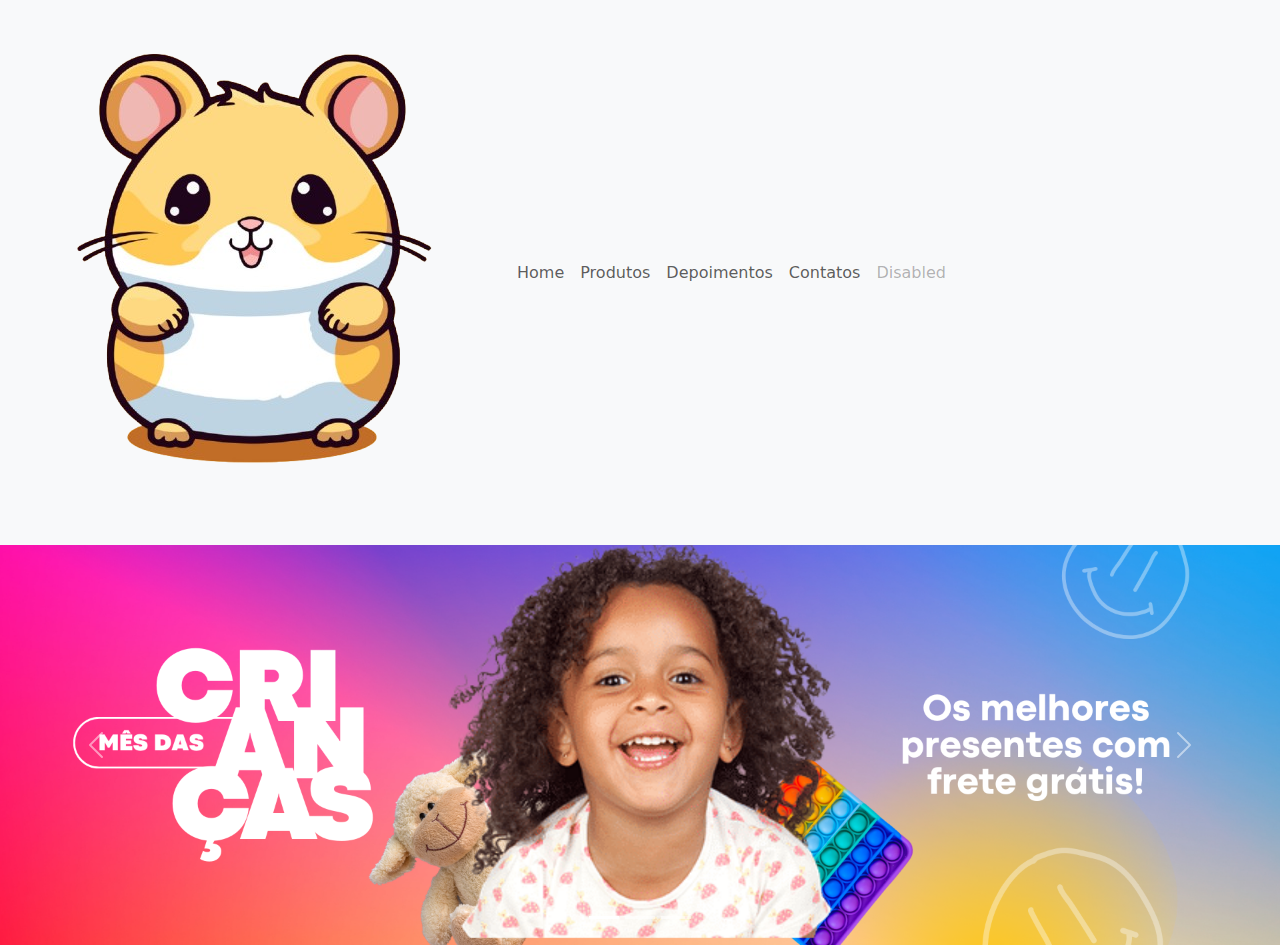
<file: peraphone/index.html>
<!DOCTYPE html>
<html lang="pt-br">
<head>
    <meta charset="UTF-8">
    <meta name="viewport" content="width=device-width, initial-scale=1.0">
    <title>peraphone</title>
    <link href="https://cdn.jsdelivr.net/npm/bootstrap@5.3.3/dist/css/bootstrap.min.css" rel="stylesheet" integrity="sha384-QWTKZyjpPEjISv5WaRU9OFeRpok6YctnYmDr5pNlyT2bRjXh0JMhjY6hW+ALEwIH" crossorigin="anonymous">
    <script src="https://cdn.jsdelivr.net/npm/bootstrap@5.3.3/dist/js/bootstrap.bundle.min.js" integrity="sha384-YvpcrYf0tY3lHB60NNkmXc5s9fDVZLESaAA55NDzOxhy9GkcIdslK1eN7N6jIeHz" crossorigin="anonymous"></script>
</head>

<body>
    <nav class="navbar navbar-expand-lg bg-body-tertiary">
        <div class="container-fluid">
          <a class="navbar-brand" href="#">
            <img src="img/hamster-removebg-preview.png" alt="">
          </a>
          <button class="navbar-toggler" type="button" data-bs-toggle="collapse" data-bs-target="#navbarNav" aria-controls="navbarNav" aria-expanded="false" aria-label="Toggle navigation">
            <span class="navbar-toggler-icon"></span>
          </button>
          <div class="collapse navbar-collapse" id="navbarNav">
            <ul class="navbar-nav">
              <li class="nav-item">
                <a class="nav-link" href="#inicio">Home</a>
              </li>
              <li class="nav-item">
                <a class="nav-link" href="#produtos">Produtos</a>
              </li>
              <li class="nav-item">
                <a class="nav-link" href="#depoimentos">Depoimentos</a>
              </li>
              <li class="nav-item">
                <a class="nav-link" href="#contatos">Contatos</a>
              </li>
              <li class="nav-item">
                <a class="nav-link disabled" aria-disabled="true">Disabled</a>
              </li>
            </ul>
          </div>
        </div>
    </nav>

    <div id="carouselExampleIndicators" class="carousel slide">
        <div class="carousel-indicators">
          <button type="button" data-bs-target="#carouselExampleIndicators" data-bs-slide-to="0" class="active" aria-current="true" aria-label="Slide 1"></button>
          <button type="button" data-bs-target="#carouselExampleIndicators" data-bs-slide-to="1" aria-label="Slide 2"></button>
          <button type="button" data-bs-target="#carouselExampleIndicators" data-bs-slide-to="2" aria-label="Slide 3"></button>
        </div>
        <div class="carousel-inner">
          <div class="carousel-item active">
            <img src="img/1.png" class="d-block w-100" alt="...">
          </div>
          <div class="carousel-item">
            <img src="img/2.png" class="d-block w-100" alt="...">
          </div>
          <div class="carousel-item">
            <img src="img/3.png" class="d-block w-100" alt="...">
          </div>
        </div>
        <button class="carousel-control-prev" type="button" data-bs-target="#carouselExampleIndicators" data-bs-slide="prev">
          <span class="carousel-control-prev-icon" aria-hidden="true"></span>
          <span class="visually-hidden">Previous</span>
        </button>
        <button class="carousel-control-next" type="button" data-bs-target="#carouselExampleIndicators" data-bs-slide="next">
          <span class="carousel-control-next-icon" aria-hidden="true"></span>
          <span class="visually-hidden">Next</span>
        </button>
    </div>
    
</body>
</html>
</file>
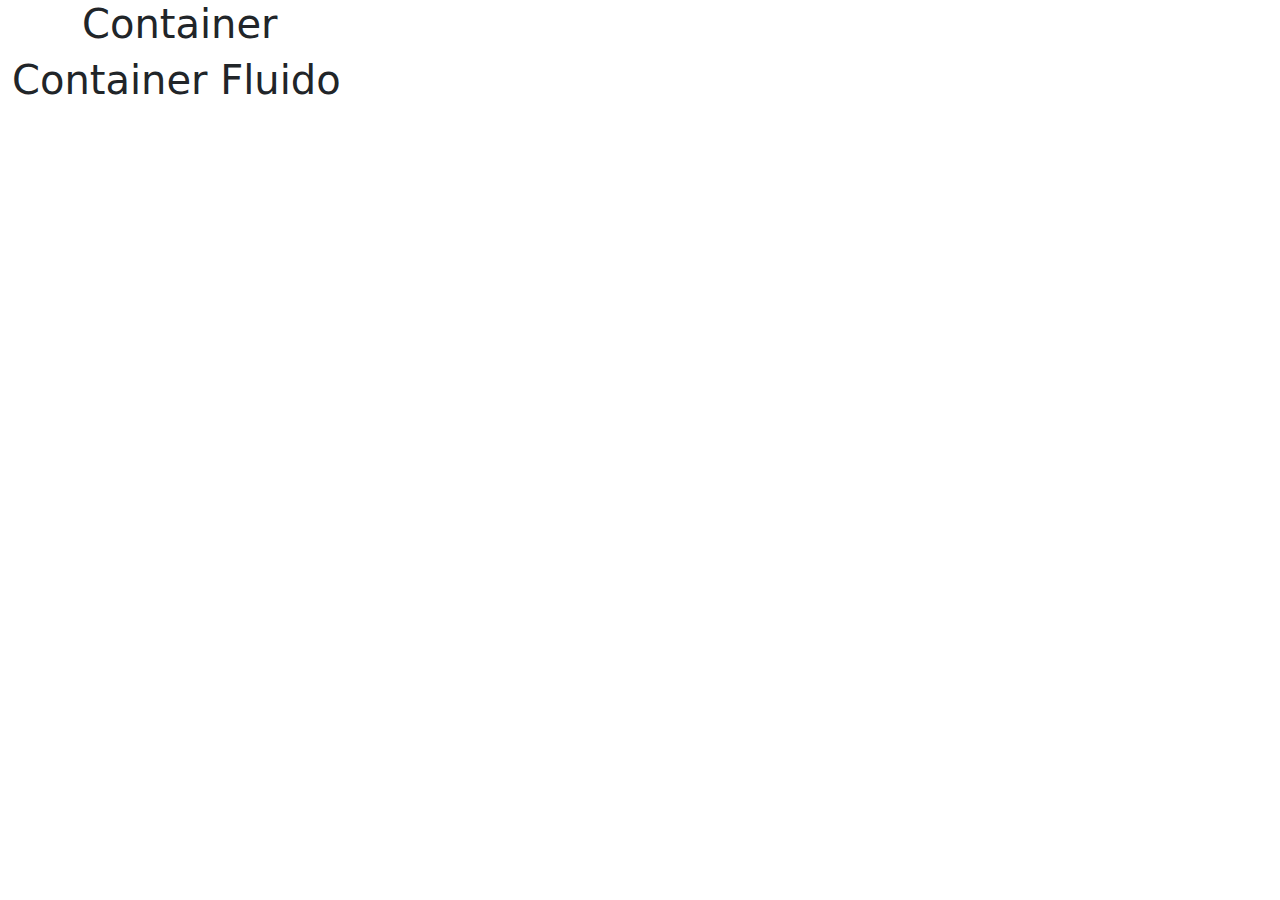
<file: 2_layout/1_container/index.html>
<!DOCTYPE html>
<html lang="pt-br">

<head>
    <meta charset="UTF-8">
    <meta name="viewport" content="width=device-width, initial-scale=1.0">
    <title>Bootstrap</title>
    <link href="https://cdn.jsdelivr.net/npm/bootstrap@5.3.3/dist/css/bootstrap.min.css" rel="stylesheet"
        integrity="sha384-QWTKZyjpPEjISv5WaRU9OFeRpok6YctnYmDr5pNlyT2bRjXh0JMhjY6hW+ALEwIH" crossorigin="anonymous">
</head>

<body>
    <div class="container">
        <h1>Container</h1>
    </div>

    <div class="container-fluid">
        <h1>Container Fluido</h1>
    </div>


    <script src="https://cdn.jsdelivr.net/npm/bootstrap@5.3.3/dist/js/bootstrap.bundle.min.js"
        integrity="sha384-YvpcrYf0tY3lHB60NNkmXc5s9fDVZLESaAA55NDzOxhy9GkcIdslK1eN7N6jIeHz"
        crossorigin="anonymous"></script>
</body>

</html>
</file>
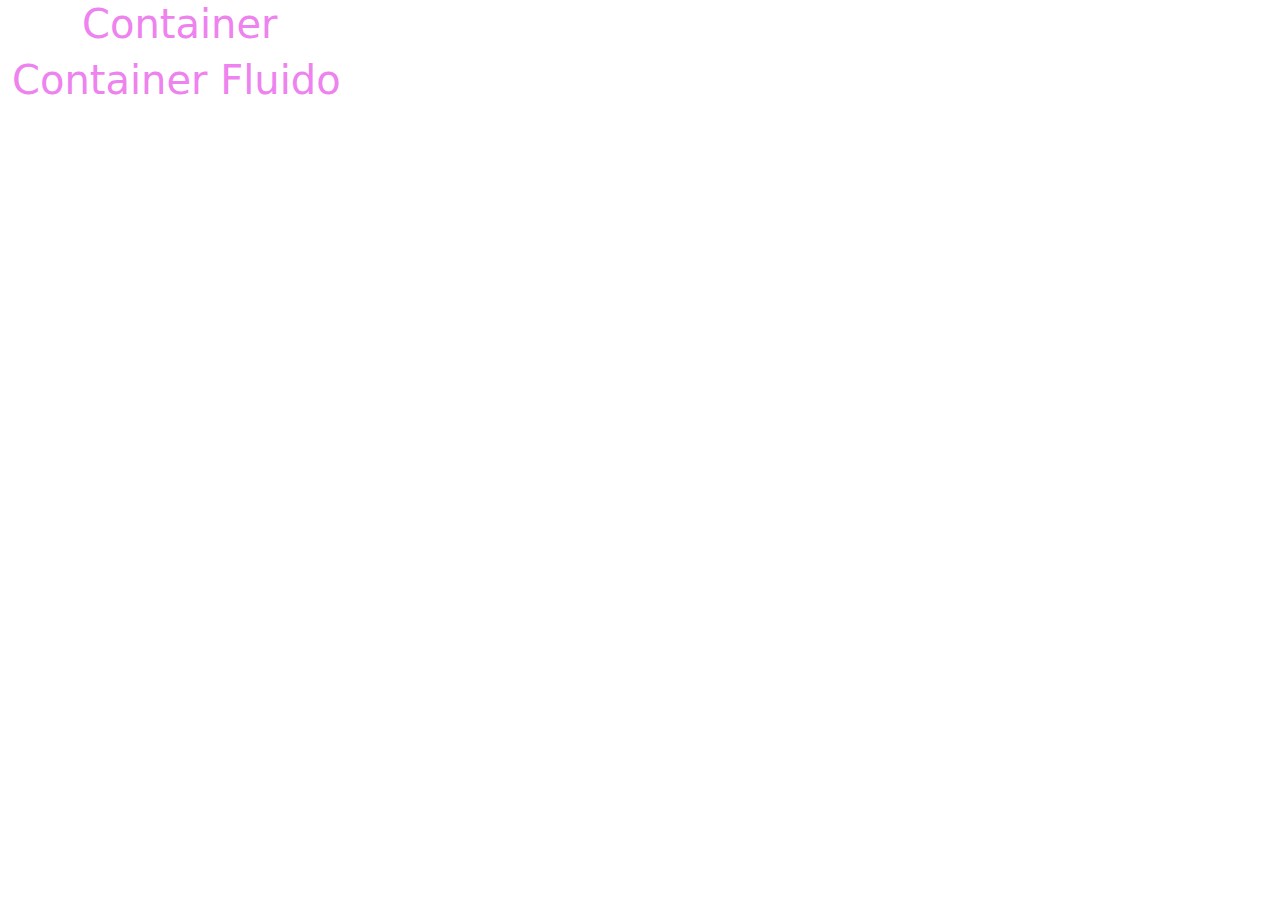
<file: 2_layout/2_first_mobile/index.html>
<!DOCTYPE html>
<html lang="pt-br">

<head>
    <meta charset="UTF-8">
    <meta name="viewport" content="width=device-width, initial-scale=1.0">
    <title>Bootstrap</title>
    <link href="https://cdn.jsdelivr.net/npm/bootstrap@5.3.3/dist/css/bootstrap.min.css" rel="stylesheet"
        integrity="sha384-QWTKZyjpPEjISv5WaRU9OFeRpok6YctnYmDr5pNlyT2bRjXh0JMhjY6hW+ALEwIH" crossorigin="anonymous">
    <link rel="stylesheet" href="style.css">
    </head>

<body>
    <div class="container">
        <h1>Container</h1>
    </div>

    <div class="container-fluid">
        <h1>Container Fluido</h1>
    </div>


    <script src="https://cdn.jsdelivr.net/npm/bootstrap@5.3.3/dist/js/bootstrap.bundle.min.js"
        integrity="sha384-YvpcrYf0tY3lHB60NNkmXc5s9fDVZLESaAA55NDzOxhy9GkcIdslK1eN7N6jIeHz"
        crossorigin="anonymous"></script>
</body>

</html>
</file>
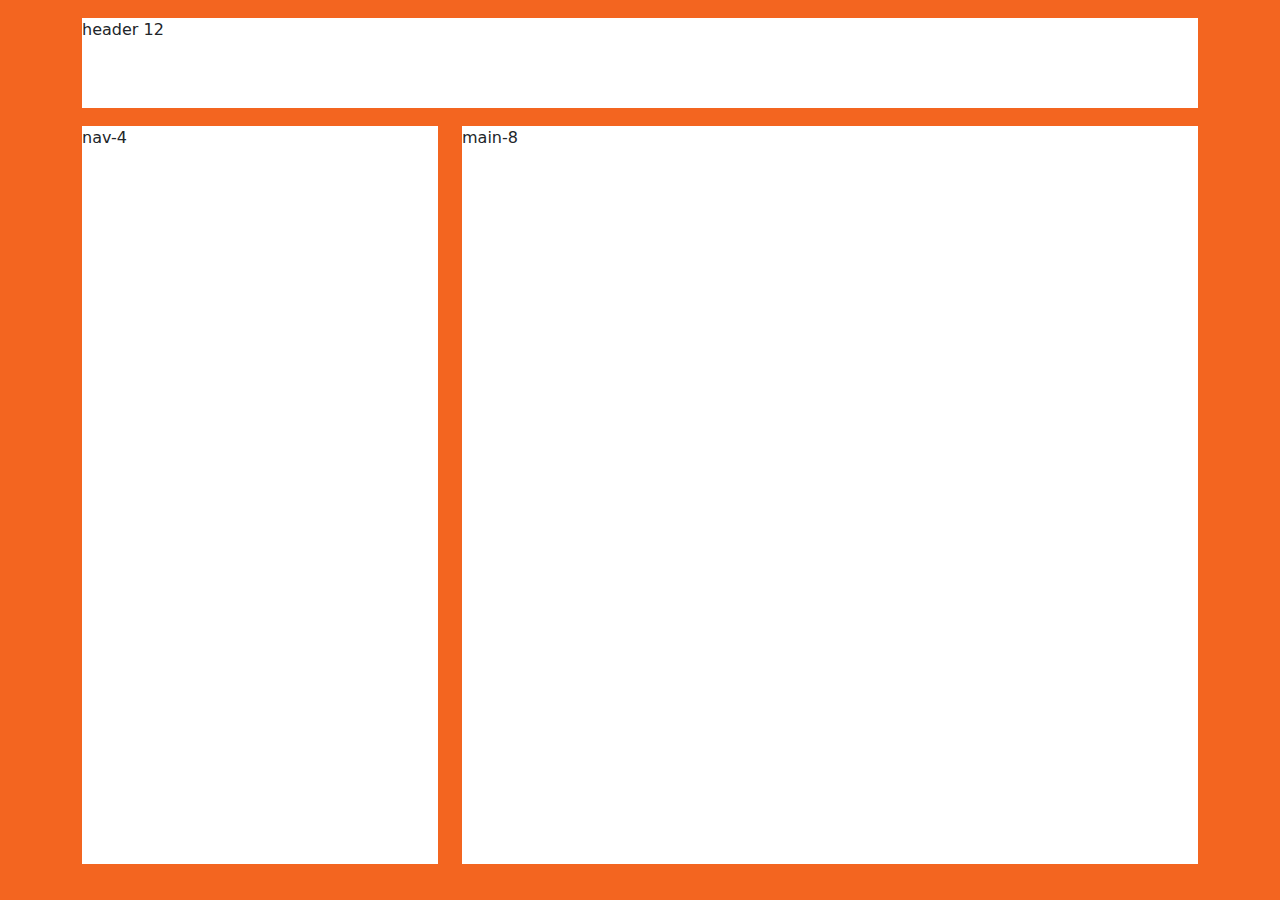
<file: 2_layout/3_grid_system/index.html>
<!DOCTYPE html>
<html lang="pt-br">

<head>
    <meta charset="UTF-8">
    <meta name="viewport" content="width=device-width, initial-scale=1.0">
    <title>Bootstrap</title>
    <link href="https://cdn.jsdelivr.net/npm/bootstrap@5.3.3/dist/css/bootstrap.min.css" rel="stylesheet"
        integrity="sha384-QWTKZyjpPEjISv5WaRU9OFeRpok6YctnYmDr5pNlyT2bRjXh0JMhjY6hW+ALEwIH" crossorigin="anonymous">
    <link rel="stylesheet" href="style.css">
    </head>

<body>
    <div class="container">
        <div class="row">
            <div class="col-12">
                <header>
                    header 12
                </header>
            </div>
        </div>
        <div class="row">
            <div class="col-4">
                <nav>
                    nav-4
                </nav>
            </div>
            <div class="col-8">
                <main>
                    main-8
                </main>
            </div>
        </div>
    </div>

    


    <script src="https://cdn.jsdelivr.net/npm/bootstrap@5.3.3/dist/js/bootstrap.bundle.min.js"
        integrity="sha384-YvpcrYf0tY3lHB60NNkmXc5s9fDVZLESaAA55NDzOxhy9GkcIdslK1eN7N6jIeHz"
        crossorigin="anonymous"></script>
</body>

</html>
</file>
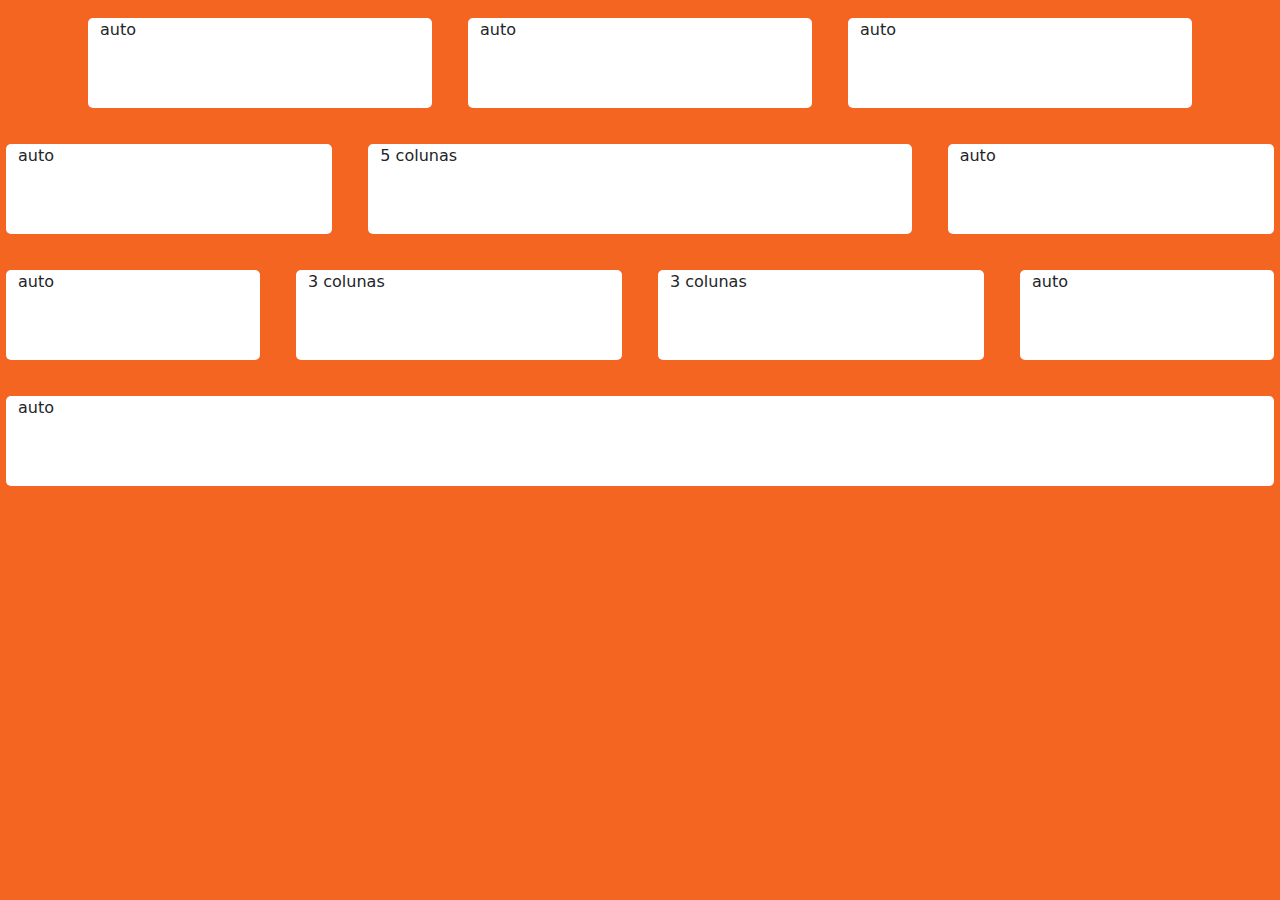
<file: 2_layout/4_grid_system/index.html>
<!DOCTYPE html>
<html lang="pt-br">

<head>
    <meta charset="UTF-8">
    <meta name="viewport" content="width=device-width, initial-scale=1.0">
    <title>Bootstrap</title>

    <link href="https://cdn.jsdelivr.net/npm/bootstrap@5.3.3/dist/css/bootstrap.min.css" rel="stylesheet"
        integrity="sha384-QWTKZyjpPEjISv5WaRU9OFeRpok6YctnYmDr5pNlyT2bRjXh0JMhjY6hW+ALEwIH" crossorigin="anonymous">
    <link rel="stylesheet" href="style.css">

</head>

<body>
    <div class="container">
        <div class="row">
            <div class="col">auto</div>
            <div class="col">auto</div>
            <div class="col">auto</div>
        </div>
    </div>
    <div class="row">
        <div class="col">auto</div>
        <div class="col-5">5 colunas</div>
        <div class="col">auto</div>
    </div>
    <div class="row">
        <div class="col">auto</div>
        <div class="col-3">3 colunas</div>
        <div class="col-3">3 colunas</div>
        <div class="col">auto</div>
    </div>
    <div class="row">
        <div class="col">auto</div>
    </div>



    <script src="https://cdn.jsdelivr.net/npm/bootstrap@5.3.3/dist/js/bootstrap.bundle.min.js"
        integrity="sha384-YvpcrYf0tY3lHB60NNkmXc5s9fDVZLESaAA55NDzOxhy9GkcIdslK1eN7N6jIeHz"
        crossorigin="anonymous">
    </script>
</body>

</html>
</file>
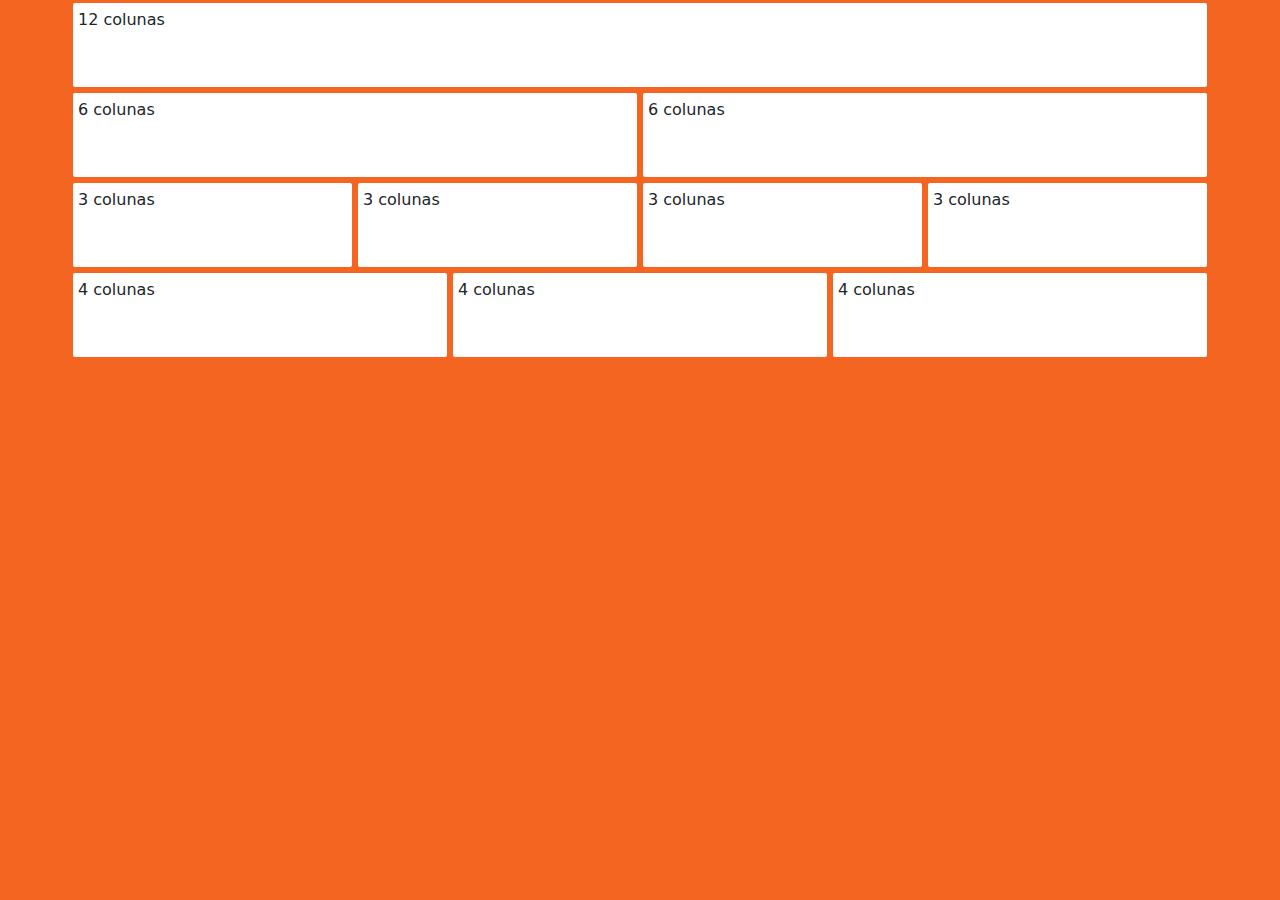
<file: 2_layout/5_grid_system/index.html>
<!DOCTYPE html>
<html lang="pt-br">

<head>
    <meta charset="UTF-8">
    <meta name="viewport" content="width=device-width, initial-scale=1.0">
    <title>Bootstrap</title>

    <link href="https://cdn.jsdelivr.net/npm/bootstrap@5.3.3/dist/css/bootstrap.min.css" rel="stylesheet"
        integrity="sha384-QWTKZyjpPEjISv5WaRU9OFeRpok6YctnYmDr5pNlyT2bRjXh0JMhjY6hW+ALEwIH" crossorigin="anonymous">
    <link rel="stylesheet" href="style.css">

</head>

<body>
    <div class="container">
        <div class="row">
            <div class="col-12">12 colunas</div>
        </div>
        <div class="row">
            <div class="col-6">6 colunas</div>
            <div class="col-6">6 colunas</div>
        </div>
        <div class="row">
            <div class="col-3">3 colunas</div>
            <div class="col-3">3 colunas</div>
            <div class="col-3">3 colunas</div>
            <div class="col-3">3 colunas</div>
        </div>
        <div class="row">
            <div class="col-4">4 colunas</div>
            <div class="col-4">4 colunas</div>
            <div class="col-4">4 colunas</div>
        </div>
    </div>



    <script src="https://cdn.jsdelivr.net/npm/bootstrap@5.3.3/dist/js/bootstrap.bundle.min.js"
        integrity="sha384-YvpcrYf0tY3lHB60NNkmXc5s9fDVZLESaAA55NDzOxhy9GkcIdslK1eN7N6jIeHz"
        crossorigin="anonymous">
    </script>
</body>

</html>
</file>
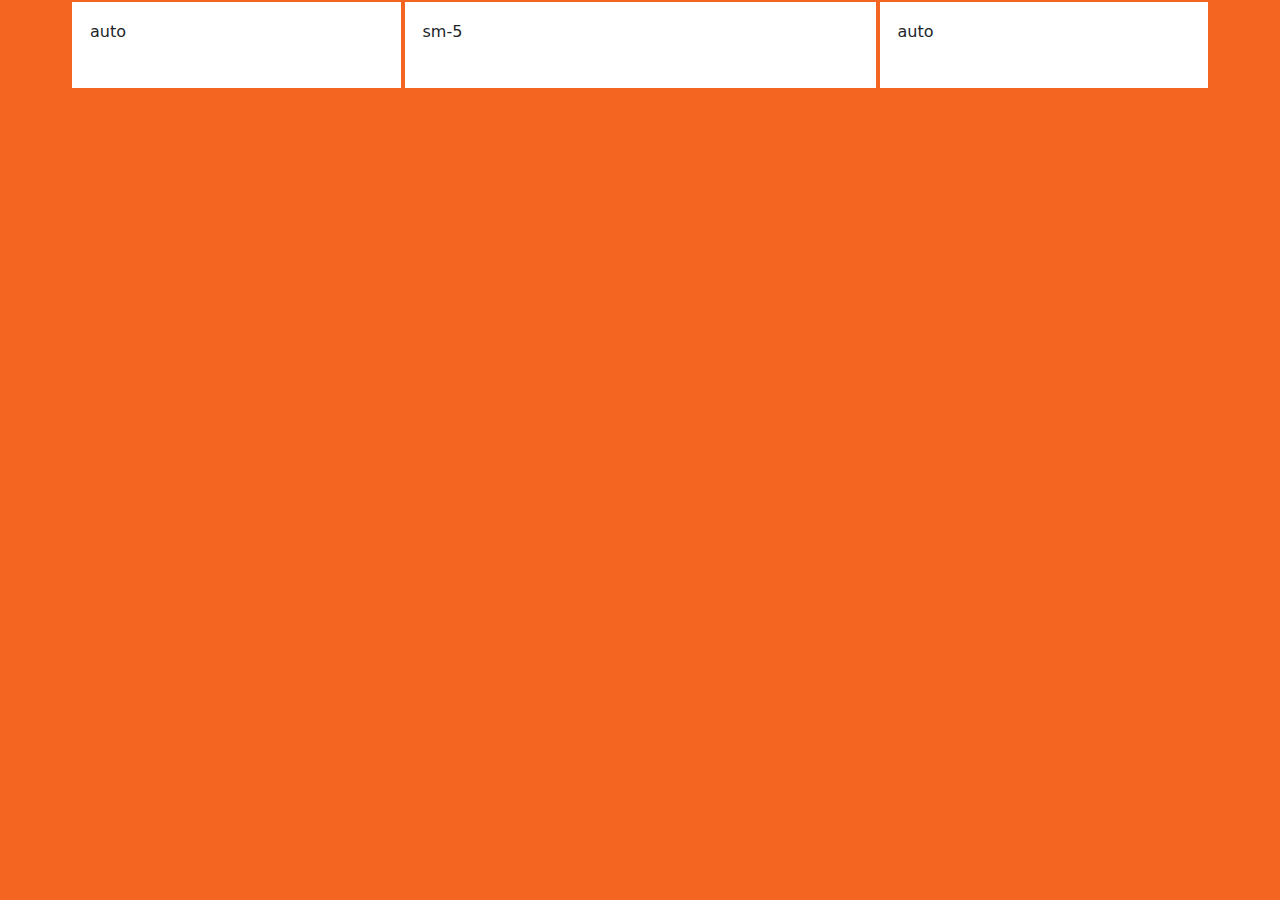
<file: 2_layout/6_grid_system_small/index.html>
<!DOCTYPE html>
<html lang="pt-br">

<head>
    <meta charset="UTF-8">
    <meta name="viewport" content="width=device-width, initial-scale=1.0">
    <title>Bootstrap</title>
    <link href="https://cdn.jsdelivr.net/npm/bootstrap@5.3.3/dist/css/bootstrap.min.css" rel="stylesheet"
        integrity="sha384-QWTKZyjpPEjISv5WaRU9OFeRpok6YctnYmDr5pNlyT2bRjXh0JMhjY6hW+ALEwIH" crossorigin="anonymous">
    <link rel="stylesheet" href="style.css">
</head>

<body>
    <div class="container">
         <div class="row">
            <div class="col">auto</div>
            <div class="col-sm-5">sm-5</div>
            <div class="col">auto</div>
         </div>
    </div>




    <script src="https://cdn.jsdelivr.net/npm/bootstrap@5.3.3/dist/js/bootstrap.bundle.min.js"
        integrity="sha384-YvpcrYf0tY3lHB60NNkmXc5s9fDVZLESaAA55NDzOxhy9GkcIdslK1eN7N6jIeHz"
        crossorigin="anonymous"></script>
</body>

</html>
</file>
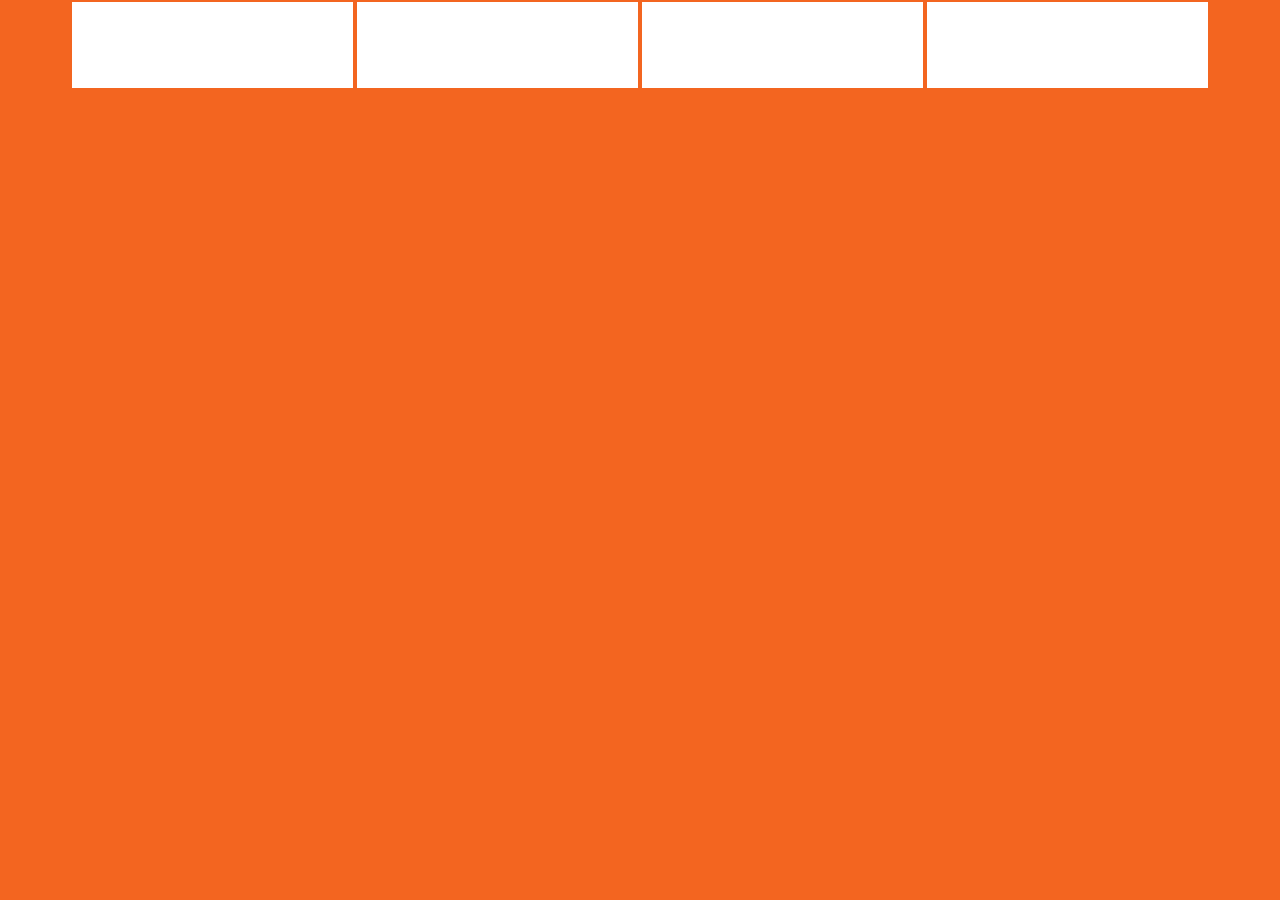
<file: 2_layout/7_grid_system_small/index.html>
<!DOCTYPE html>
<html lang="pt-br">

<head>
    <meta charset="UTF-8">
    <meta name="viewport" content="width=device-width, initial-scale=1.0">
    <title>Bootstrap</title>
    <link href="https://cdn.jsdelivr.net/npm/bootstrap@5.3.3/dist/css/bootstrap.min.css" rel="stylesheet"
        integrity="sha384-QWTKZyjpPEjISv5WaRU9OFeRpok6YctnYmDr5pNlyT2bRjXh0JMhjY6hW+ALEwIH" crossorigin="anonymous">
    <link rel="stylesheet" href="style.css">
</head>

<body>
    <div class="container">
         <div class="row">
            <div class="col-4 col-sm-2 col-md-3"></div>
            <div class="col-4 col-sm-2 col-md-3"></div>
            <div class="col-2 col-sm-4 col-md-3"></div>
            <div class="col-2 col-sm-4 col-md-3"></div>
         </div>
    </div>




    <script src="https://cdn.jsdelivr.net/npm/bootstrap@5.3.3/dist/js/bootstrap.bundle.min.js"
        integrity="sha384-YvpcrYf0tY3lHB60NNkmXc5s9fDVZLESaAA55NDzOxhy9GkcIdslK1eN7N6jIeHz"
        crossorigin="anonymous"></script>
</body>

</html>
</file>
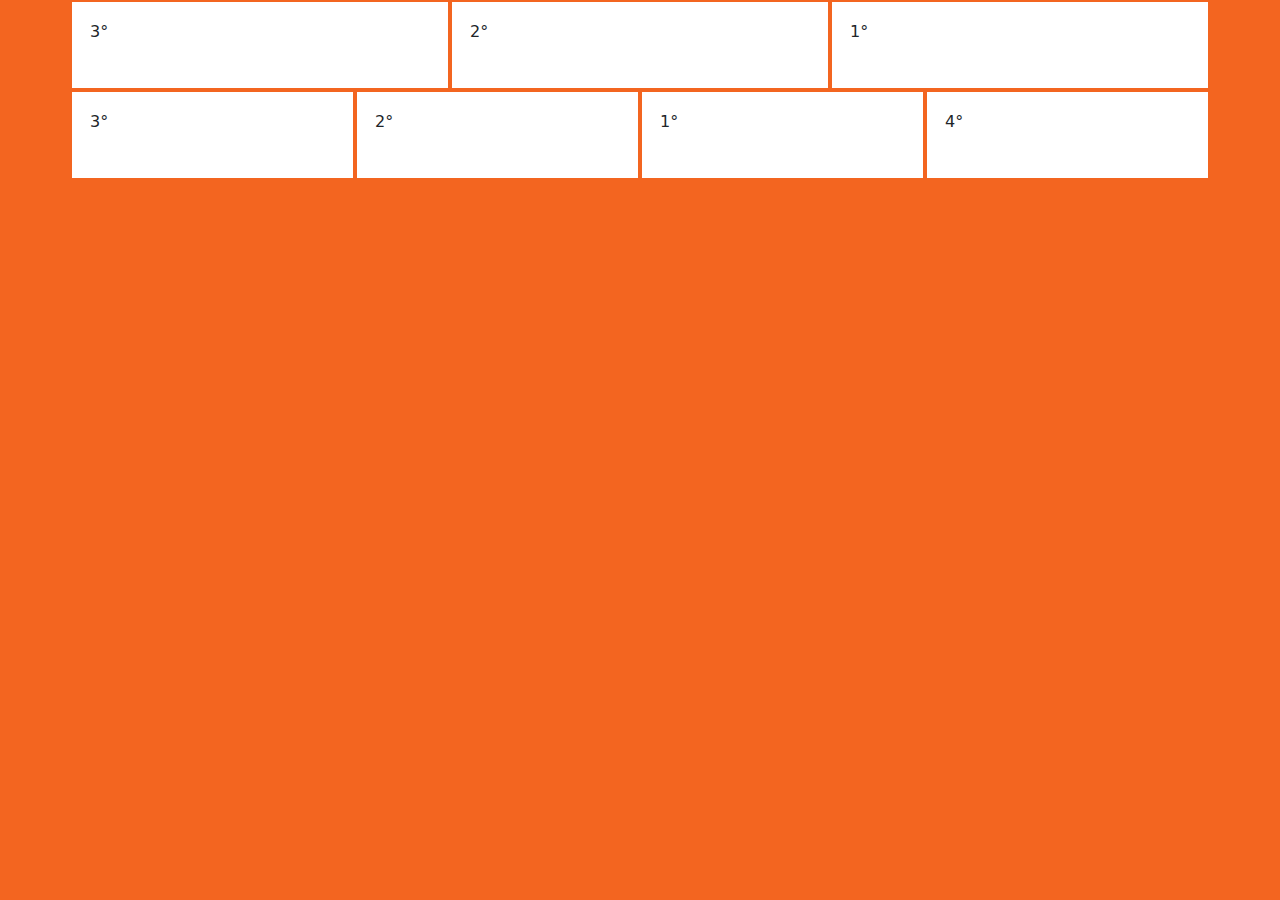
<file: 2_layout/8_grid_system_order/index.html>
<!DOCTYPE html>
<html lang="pt-br">

<head>
    <meta charset="UTF-8">
    <meta name="viewport" content="width=device-width, initial-scale=1.0">
    <title>Bootstrap</title>
    <link href="https://cdn.jsdelivr.net/npm/bootstrap@5.3.3/dist/css/bootstrap.min.css" rel="stylesheet"
        integrity="sha384-QWTKZyjpPEjISv5WaRU9OFeRpok6YctnYmDr5pNlyT2bRjXh0JMhjY6hW+ALEwIH" crossorigin="anonymous">
    <link rel="stylesheet" href="style.css">
</head>

<body>
    <div class="container">
         <div class="row">
            <div class="col order-sm-3">1°</div>
            <div class="col order-sm-2">2°</div>
            <div class="col order-sm-1">3°</div>
         </div>
         <div class="row">
            <div class="col order-sm-4">4°</div>
            <div class="col order-sm-3">1°</div>
            <div class="col order-sm-2">2°</div>
            <div class="col order-sm-1">3°</div>
         </div>
    </div>




    <script src="https://cdn.jsdelivr.net/npm/bootstrap@5.3.3/dist/js/bootstrap.bundle.min.js"
        integrity="sha384-YvpcrYf0tY3lHB60NNkmXc5s9fDVZLESaAA55NDzOxhy9GkcIdslK1eN7N6jIeHz"
        crossorigin="anonymous"></script>
</body>

</html>
</file>
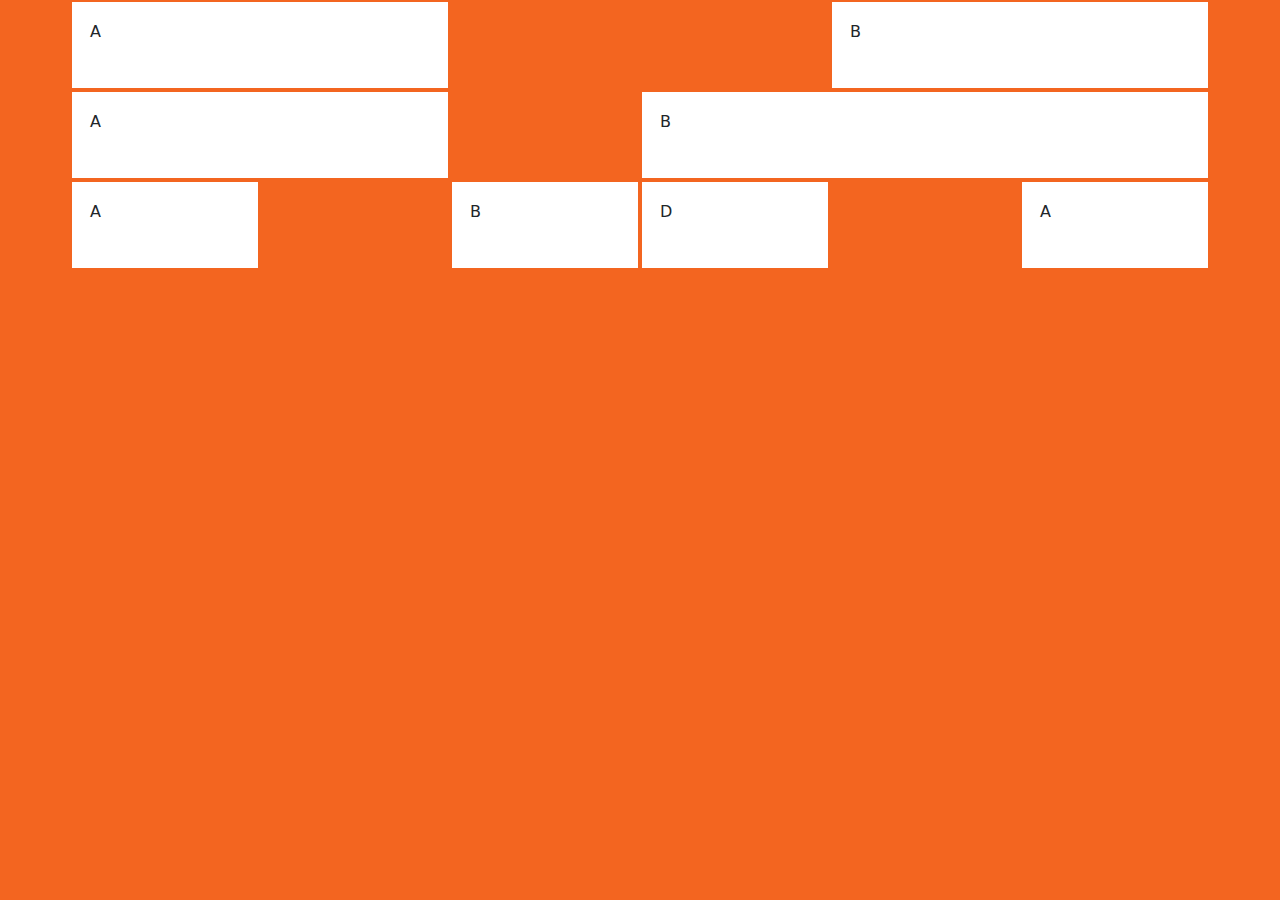
<file: 2_layout/9_grid_system_offset/index.html>
<!DOCTYPE html>
<html lang="pt-br">

<head>
    <meta charset="UTF-8">
    <meta name="viewport" content="width=device-width, initial-scale=1.0">
    <title>Bootstrap</title>
    <link href="https://cdn.jsdelivr.net/npm/bootstrap@5.3.3/dist/css/bootstrap.min.css" rel="stylesheet"
        integrity="sha384-QWTKZyjpPEjISv5WaRU9OFeRpok6YctnYmDr5pNlyT2bRjXh0JMhjY6hW+ALEwIH" crossorigin="anonymous">
    <link rel="stylesheet" href="style.css">
</head>

<body>
    <div class="container">
        <div class="row">
            <div class="col-sm-4">A</div>
            <div class="col-sm-4 offset-sm-4">B</div>
        </div>
        <div class="row">
            <div class="col-lg-4">A</div>
            <div class="col-lg-6 offset-lg-2">B</div>
        </div>
        <div class="row">
            <div class="col-sm-2">A</div>
            <div class="col-sm-2 offset-md-2">B</div>
            <div class="col-sm-2">D</div>
            <div class="col-sm-2 offset-md-2">A</div>
        </div>
    </div> 

    <script src="https://cdn.jsdelivr.net/npm/bootstrap@5.3.3/dist/js/bootstrap.bundle.min.js"
        integrity="sha384-YvpcrYf0tY3lHB60NNkmXc5s9fDVZLESaAA55NDzOxhy9GkcIdslK1eN7N6jIeHz"
        crossorigin="anonymous"></script>
</body>

</html>
</file>
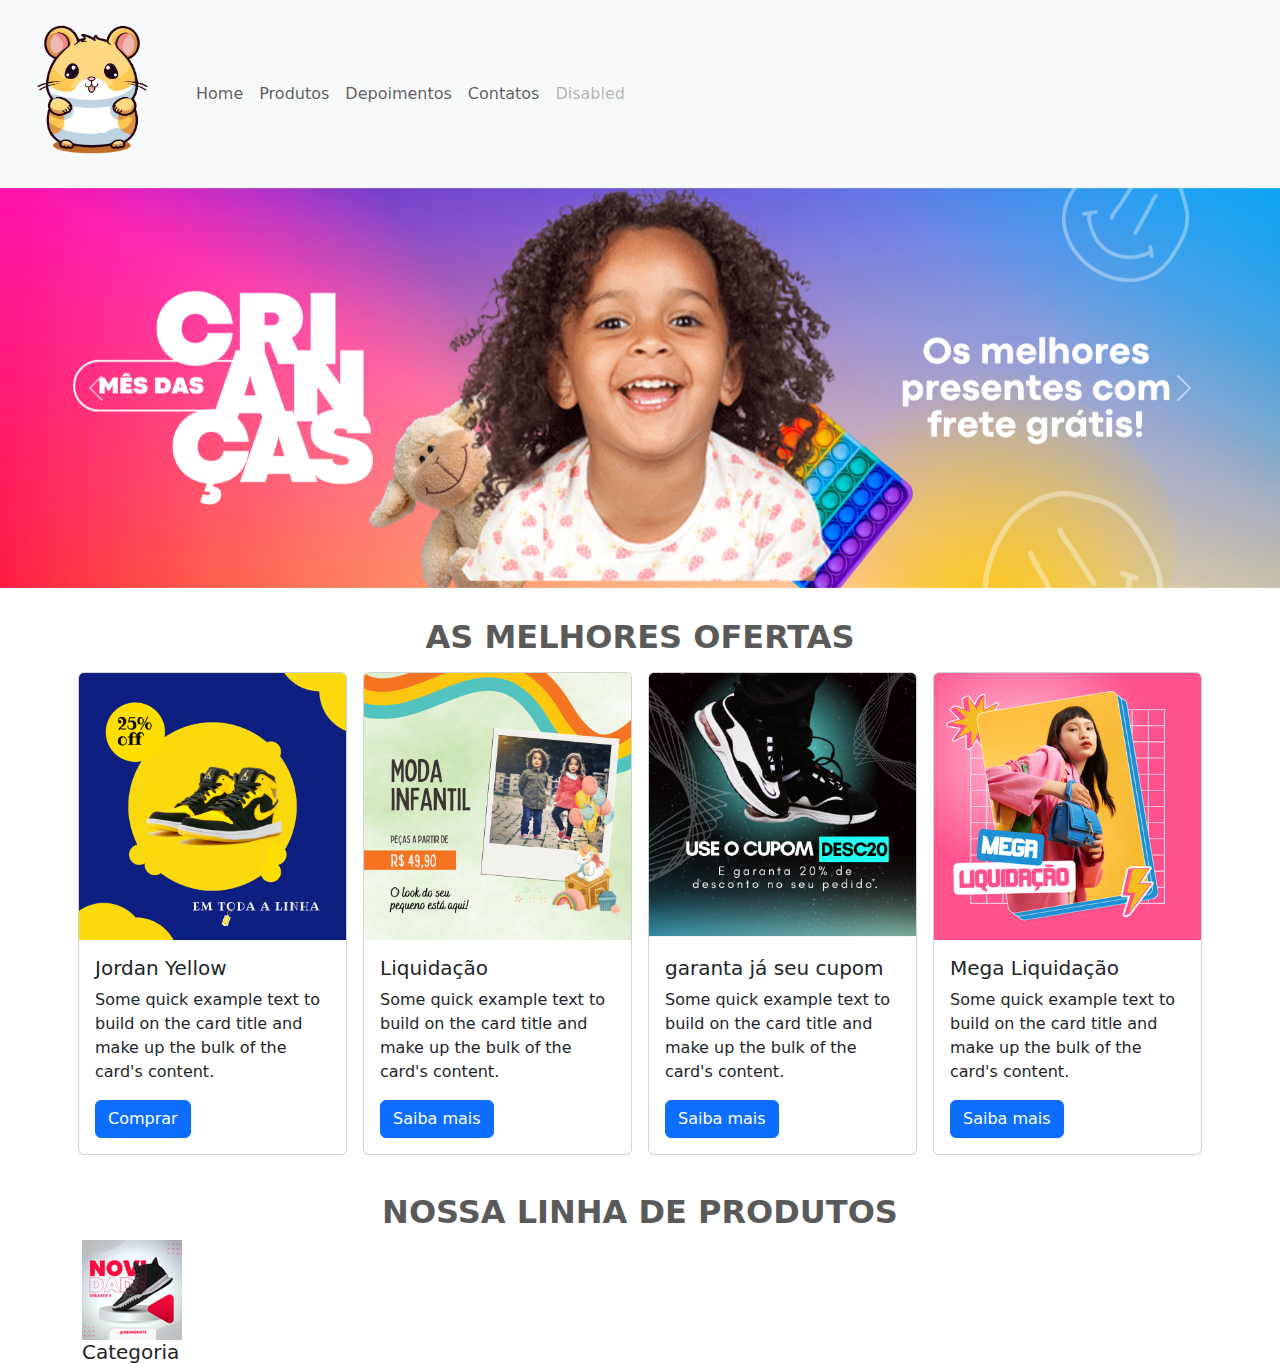
<file: peraphone/index (3).html>
<!DOCTYPE html>
<html lang="pt-br">
<head>
    <meta charset="UTF-8">
    <meta name="viewport" content="width=device-width, initial-scale=1.0">
    <title>Peraphone</title>
    <link href="https://cdn.jsdelivr.net/npm/bootstrap@5.3.3/dist/css/bootstrap.min.css" rel="stylesheet" integrity="sha384-QWTKZyjpPEjISv5WaRU9OFeRpok6YctnYmDr5pNlyT2bRjXh0JMhjY6hW+ALEwIH" crossorigin="anonymous">
    <script src="https://cdn.jsdelivr.net/npm/bootstrap@5.3.3/dist/js/bootstrap.bundle.min.js" integrity="sha384-YvpcrYf0tY3lHB60NNkmXc5s9fDVZLESaAA55NDzOxhy9GkcIdslK1eN7N6jIeHz" crossorigin="anonymous"></script>
    <link rel="stylesheet" href="style (1).css">
</head>

<body>
    <nav class="navbar navbar-expand-lg bg-body-tertiary">
        <div class="container-fluid">
          <a class="navbar-brand" href="#">
            <img src="img/hamster-removebg-preview.png" alt="">
          </a>
          <button class="navbar-toggler" type="button" data-bs-toggle="collapse" data-bs-target="#navbarNav" aria-controls="navbarNav" aria-expanded="false" aria-label="Toggle navigation">
            <span class="navbar-toggler-icon"></span>
          </button>
          <div class="collapse navbar-collapse" id="navbarNav">
            <ul class="navbar-nav">
              <li class="nav-item">
                <a class="nav-link" href="#inicio">Home</a>
              </li>
              <li class="nav-item">
                <a class="nav-link" href="#produtos">Produtos</a>
              </li>
              <li class="nav-item">
                <a class="nav-link" href="#depoimentos">Depoimentos</a>
              </li>
              <li class="nav-item">
                <a class="nav-link" href="#contatos">Contatos</a>
              </li>
              <li class="nav-item">
                <a class="nav-link disabled" aria-disabled="true">Disabled</a>
              </li>
            </ul>
          </div>
        </div>
    </nav>

    <div id="carouselExampleIndicators" class="carousel slide">
        <div class="carousel-indicators">
          <button type="button" data-bs-target="#carouselExampleIndicators" data-bs-slide-to="0" class="active" aria-current="true" aria-label="Slide 1"></button>
          <button type="button" data-bs-target="#carouselExampleIndicators" data-bs-slide-to="1" aria-label="Slide 2"></button>
          <button type="button" data-bs-target="#carouselExampleIndicators" data-bs-slide-to="2" aria-label="Slide 3"></button>
        </div>
        <div class="carousel-inner">
          <div class="carousel-item active">
            <img src="img/1.png" class="d-block w-100" alt="...">
          </div>
          <div class="carousel-item">
            <img src="img/2.png" class="d-block w-100" alt="...">
          </div>
          <div class="carousel-item">
            <img src="img/3.png" class="d-block w-100" alt="...">
          </div>
        </div>
        <button class="carousel-control-prev" type="button" data-bs-target="#carouselExampleIndicators" data-bs-slide="prev">
          <span class="carousel-control-prev-icon" aria-hidden="true"></span>
          <span class="visually-hidden">Previous</span>
        </button>
        <button class="carousel-control-next" type="button" data-bs-target="#carouselExampleIndicators" data-bs-slide="next">
          <span class="carousel-control-next-icon" aria-hidden="true"></span>
          <span class="visually-hidden">Next</span>
        </button>
    </div>

    <div class="container">
      <div class="row">
        <h2>AS MELHORES OFERTAS</h2>
        <div class="p-2 col-md-3">
          <div class="card" style=" ">
            <img src="img/Jordan.png" class="card-img-top" alt="Jordan Yellow">
            <div class="card-body">
              <h5 class="card-title">Jordan Yellow</h5>
              <p class="card-text">Some quick example text to build on the card title and make up the bulk of the card's content.</p>
              <a href="#" class="btn btn-primary">Comprar</a>
            </div>
          </div>
        </div>
        <div class="p-2 col-md-3">
          <div class="card" style=" ">
            <img src="img/Promo.png" class="card-img-top" alt="Jordan Yellow">
            <div class="card-body">
              <h5 class="card-title">Liquidação</h5>
              <p class="card-text">Some quick example text to build on the card title and make up the bulk of the card's content.</p>
              <a href="#" class="btn btn-primary">Saiba mais</a>
            </div>
          </div>
        </div>
        <div class="p-2 col-md-3">
          <div class="card" style=" ">
            <img src="img/Cupom desconto.png" class="card-img-top" alt="Jordan Yellow">
            <div class="card-body">
              <h5 class="card-title">garanta já seu cupom</h5>
              <p class="card-text">Some quick example text to build on the card title and make up the bulk of the card's content.</p>
              <a href="#" class="btn btn-primary">Saiba mais</a>
            </div>
          </div>
        </div>
        <div class="p-2 col-md-3">
          <div class="card" style=" ">
            <img src="img/Mega.png" class="card-img-top" alt="Jordan Yellow">
            <div class="card-body">
              <h5 class="card-title">Mega Liquidação</h5>
              <p class="card-text">Some quick example text to build on the card title and make up the bulk of the card's content.</p>
              <a href="#" class="btn btn-primary">Saiba mais</a>
            </div>
          </div>
        </div>
      </div>

      <div class="row">
        <h2>NOSSA LINHA DE PRODUTOS</h2>
        <div class="categorias">
          <div class="col-md-2">
            <img src="img/novi.png" alt="">
            <h5 class="card-title">Categoria</h5>
          </div>
        </div>
      </div>
    </div>
    
</body>
</html>
</file>
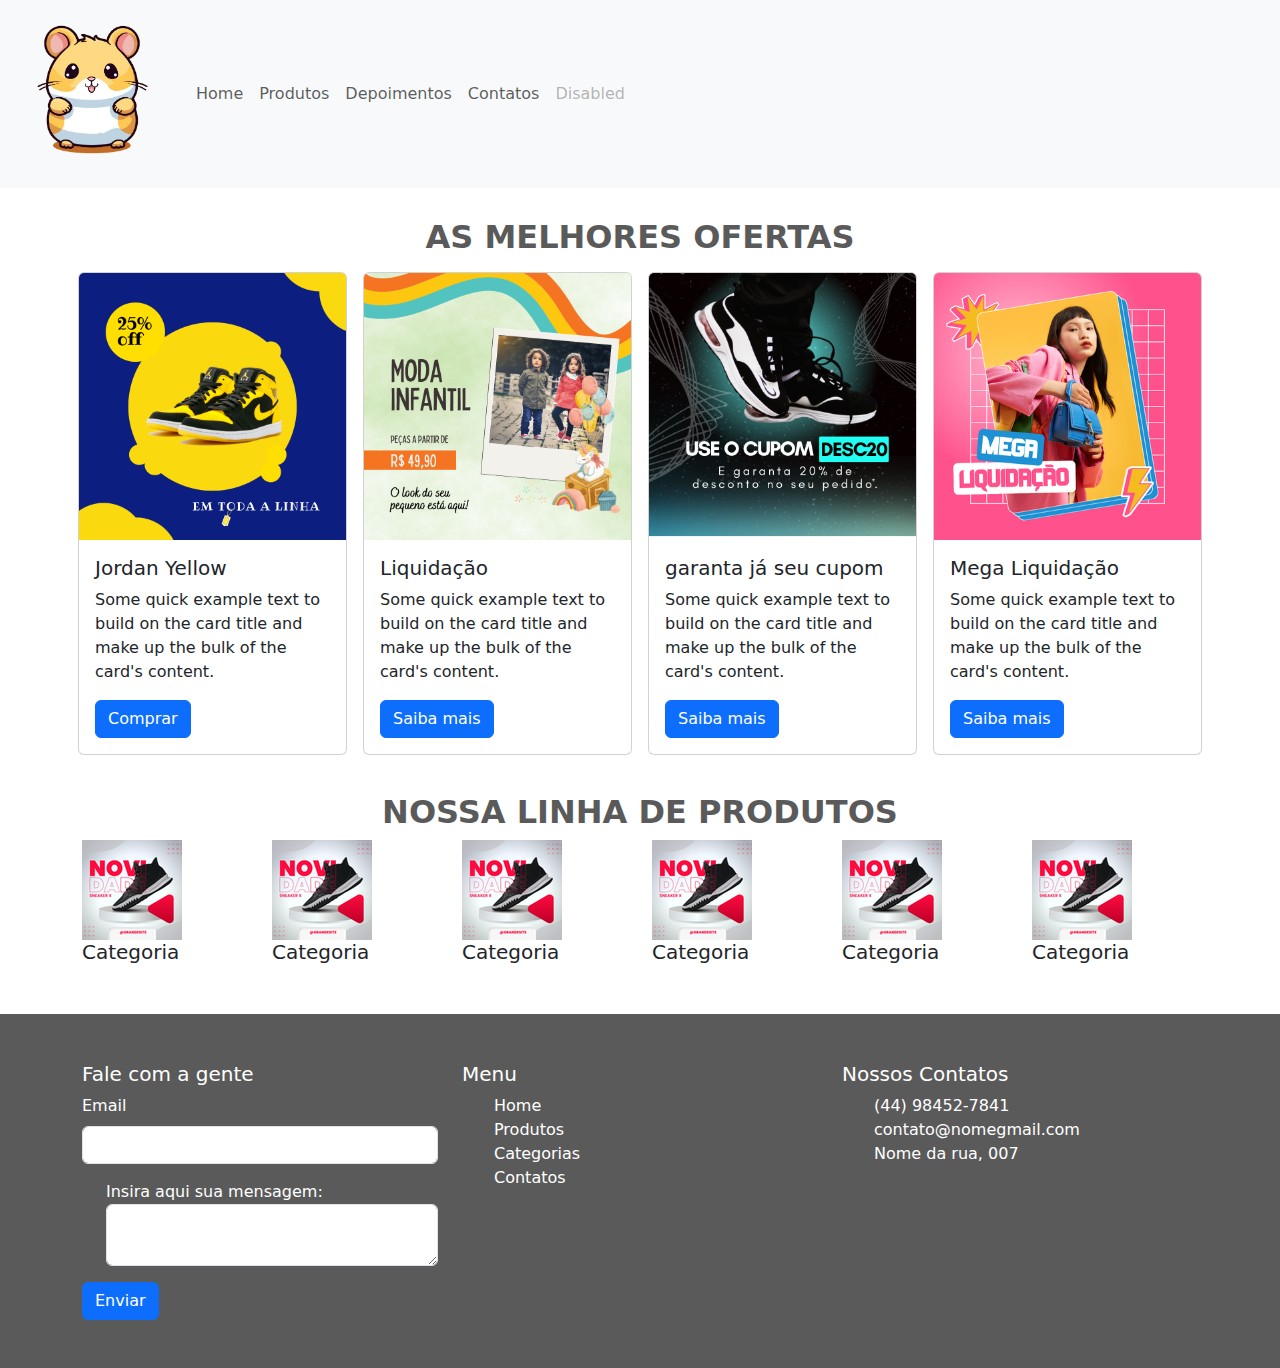
<file: peraphone/produto.html>
<!DOCTYPE html>
<html lang="pt-br">
<head>
    <meta charset="UTF-8">
    <meta name="viewport" content="width=device-width, initial-scale=1.0">
    <title>Peraphone</title>
    <link href="https://cdn.jsdelivr.net/npm/bootstrap@5.3.3/dist/css/bootstrap.min.css" rel="stylesheet" integrity="sha384-QWTKZyjpPEjISv5WaRU9OFeRpok6YctnYmDr5pNlyT2bRjXh0JMhjY6hW+ALEwIH" crossorigin="anonymous">
    <script src="https://cdn.jsdelivr.net/npm/bootstrap@5.3.3/dist/js/bootstrap.bundle.min.js" integrity="sha384-YvpcrYf0tY3lHB60NNkmXc5s9fDVZLESaAA55NDzOxhy9GkcIdslK1eN7N6jIeHz" crossorigin="anonymous"></script>
    <link rel="stylesheet" href="style (1).css">
</head>

<body>
    <nav class="navbar navbar-expand-lg bg-body-tertiary">
        <div class="container-fluid">
          <a class="navbar-brand" href="#">
            <img src="img/hamster-removebg-preview.png" alt="">
          </a>
          <button class="navbar-toggler" type="button" data-bs-toggle="collapse" data-bs-target="#navbarNav" aria-controls="navbarNav" aria-expanded="false" aria-label="Toggle navigation">
            <span class="navbar-toggler-icon"></span>
          </button>
          <div class="collapse navbar-collapse" id="navbarNav">
            <ul class="navbar-nav">
              <li class="nav-item">
                <a class="nav-link" href="#inicio">Home</a>
              </li>
              <li class="nav-item">
                <a class="nav-link" href="#produtos">Produtos</a>
              </li>
              <li class="nav-item">
                <a class="nav-link" href="#depoimentos">Depoimentos</a>
              </li>
              <li class="nav-item">
                <a class="nav-link" href="#contatos">Contatos</a>
              </li>
              <li class="nav-item">
                <a class="nav-link disabled" aria-disabled="true">Disabled</a>
              </li>
            </ul>
          </div>
        </div>
    </nav>

    <div class="container">
      <div class="row">
        <h2>AS MELHORES OFERTAS</h2>
        <div class="p-2 col-md-3">
          <div class="card" style=" ">
            <img src="img/Jordan.png" class="card-img-top" alt="Jordan Yellow">
            <div class="card-body">
              <h5 class="card-title">Jordan Yellow</h5>
              <p class="card-text">Some quick example text to build on the card title and make up the bulk of the card's content.</p>
              <a href="produto.html" class="btn btn-primary">Comprar</a>
            </div>
          </div>
        </div>
        <div class="p-2 col-md-3">
          <div class="card" style=" ">
            <img src="img/Promo.png" class="card-img-top" alt="Jordan Yellow">
            <div class="card-body">
              <h5 class="card-title">Liquidação</h5>
              <p class="card-text">Some quick example text to build on the card title and make up the bulk of the card's content.</p>
              <a href="#" class="btn btn-primary">Saiba mais</a>
            </div>
          </div>
        </div>
        <div class="p-2 col-md-3">
          <div class="card" style=" ">
            <img src="img/Cupom desconto.png" class="card-img-top" alt="Jordan Yellow">
            <div class="card-body">
              <h5 class="card-title">garanta já seu cupom</h5>
              <p class="card-text">Some quick example text to build on the card title and make up the bulk of the card's content.</p>
              <a href="#" class="btn btn-primary">Saiba mais</a>
            </div>
          </div>
        </div>
        <div class="p-2 col-md-3">
          <div class="card" style=" ">
            <img src="img/Mega.png" class="card-img-top" alt="Jordan Yellow">
            <div class="card-body">
              <h5 class="card-title">Mega Liquidação</h5>
              <p class="card-text">Some quick example text to build on the card title and make up the bulk of the card's content.</p>
              <a href="#" class="btn btn-primary">Saiba mais</a>
            </div>
          </div>
        </div>
      </div>

      <div class=" categorias row">
        <h2>NOSSA LINHA DE PRODUTOS</h2>
          <div class="col-md-2">
            <img src="img/novi.png" alt="">
            <h5 class="card-title">Categoria</h5>
          </div>
          <div class="col-md-2">
            <img src="img/novi.png" alt="">
            <h5 class="card-title">Categoria</h5>
          </div>
          <div class="col-md-2">
            <img src="img/novi.png" alt="">
            <h5 class="card-title">Categoria</h5>
          </div>
          <div class="col-md-2">
            <img src="img/novi.png" alt="">
            <h5 class="card-title">Categoria</h5>
          </div>
          <div class="col-md-2">
            <img src="img/novi.png" alt="">
            <h5 class="card-title">Categoria</h5>
          </div>
          <div class="col-md-2">
            <img src="img/novi.png" alt="">
            <h5 class="card-title">Categoria</h5>
          </div>
        </div>
    </div>

    <footer class="p-5">
      <div class="container">
        <div class="row">
        <div class="col-md-4">
          <h5>Fale com a gente</h5>
          <form>
            <div class="mb-3">
              <label for="exampleInputEmail1" class="form-label">Email</label>
              <input type="email" class="form-control" id="exampleInputEmail1" aria-describedby="emailHelp">
            </div>
            <div class="mb-3 form-check">
              <label for="mensagem">Insira aqui sua mensagem:</label>
              <textarea name="mensagem" class="form-control" id="mensagem"></textarea>
            </div>
            <button type="submit" class="btn btn-primary">Enviar</button>
          </form>
        </div>
        <div class="col-md-4">
          <h5>Menu</h5>
          <ul>
            <li><a href="#home">Home</a></li>
            <li><a href="#produtos">Produtos</a></li>
            <li><a href="#categorias">Categorias</a></li>
            <li><a href="#contato">Contatos</a></li>
          </ul>
        </div>
        <div class="col-md-4">
          <h5>Nossos Contatos</h5>
          <ul>
            <li><a  href="https://api.whatsapp.com/send?phone=5544984367411&text=Ol%C3%A1,%20vim%20pelo%20link,%20pode%20me%20ajudar?">(44) 98452-7841</a></li>
            <li>contato@nomegmail.com</li>
            <li>Nome da rua, 007</li>
          </ul>
        </div>
      </div>
      </div>
    </footer>
    
</body>
</html>
</file>
<file: 2_layout/2_first_mobile/style.css>
h1{
    color: black;
}
@media (min-width: 576px ){
    h1{
        color:green;
    }
}
@media (min-width: 768px ){
    h1{
        color:orange;
    }
}
@media (min-width: 992px ){
    h1{
        color:blue;
    }
}
@media (min-width: 1200px ){
    h1{
        color:violet;
    }
}
</file>
<file: 2_layout/3_grid_system/style.css>
body {
    background-color: #f36520;
}

header, nav,main {
    background-color: #fff;
    min-height: 10vh;
}
header{
    margin: 2vh auto;
}
nav, main{
    min-height: 82vh;
}
</file>
<file: 2_layout/4_grid_system/style.css>
body {
    background-color: #f36520;
}

header, nav,main, .row div {
    background-color: #fff;
    min-height: 10vh;
    margin: 2vh;
    border-radius: 5px;
}
header{
    margin: 2vh auto;
}
nav, main{
    min-height: 82vh;
}
</file>
<file: 2_layout/5_grid_system/style.css>
body {
    background-color: #f36520;
}

header, nav,main, .row div {
    background-color: #fff;
    min-height: 10vh;
    padding: 5px;
    border: 3px solid #f36520;
    border-radius: 5px;
}
header{
    margin: 2vh auto;
}
nav, main{
    min-height: 82vh;
}
</file>
<file: 2_layout/6_grid_system_small/style.css>
body {
    background-color: #f36520;
}

header, nav,main, .row div  {
    background-color: #fff;
    min-height: 10vh;
    padding: 2vh;
    border: 2px solid #f36520;
 
}
header{
    margin: 2vh auto;
}
nav, main{
    min-height: 82vh;
}
</file>
<file: 2_layout/7_grid_system_small/style.css>
body {
    background-color: #f36520;
}

header, nav,main, .row div  {
    background-color: #fff;
    min-height: 10vh;
    padding: 2vh;
    border: 2px solid #f36520;
 
}
header{
    margin: 2vh auto;
}
nav, main{
    min-height: 82vh;
}
</file>
<file: 2_layout/8_grid_system_order/style.css>
body {
    background-color: #f36520;
}

header, nav,main, .row div  {
    background-color: #fff;
    min-height: 10vh;
    padding: 2vh;
    border: 2px solid #f36520;
 
}
header{
    margin: 2vh auto;
}
nav, main{
    min-height: 82vh;
}
</file>
<file: 2_layout/9_grid_system_offset/style.css>
body {
    background-color: #f36520;
}

header, nav,main, .row div  {
    background-color: #fff;
    min-height: 10vh;
    padding: 2vh;
    border: 2px solid #f36520;
 
}
header{
    margin: 2vh auto;
}
nav, main{
    min-height: 82vh;
}
</file>
<file: peraphone/style (1).css>
body{
    background-color: white;
}

.navbar-brand{
    padding: 5px;
    border-radius: 10px;
}

.navbar-brand img{
    width: 150px;
}

h2{
    color: #5a5a5a;
    padding-top: 30px;
    font-weight: bold;
    display: flex;
    align-items: center;
    justify-content: center;
}

footer {
    background-color: #5a5a5a;
    margin-top: 50px;
    color: #fff;
}

footer ul li {
    list-style: none;
}

footer ul li a{
    color: #fff;
    text-decoration: none;
}
</file>
